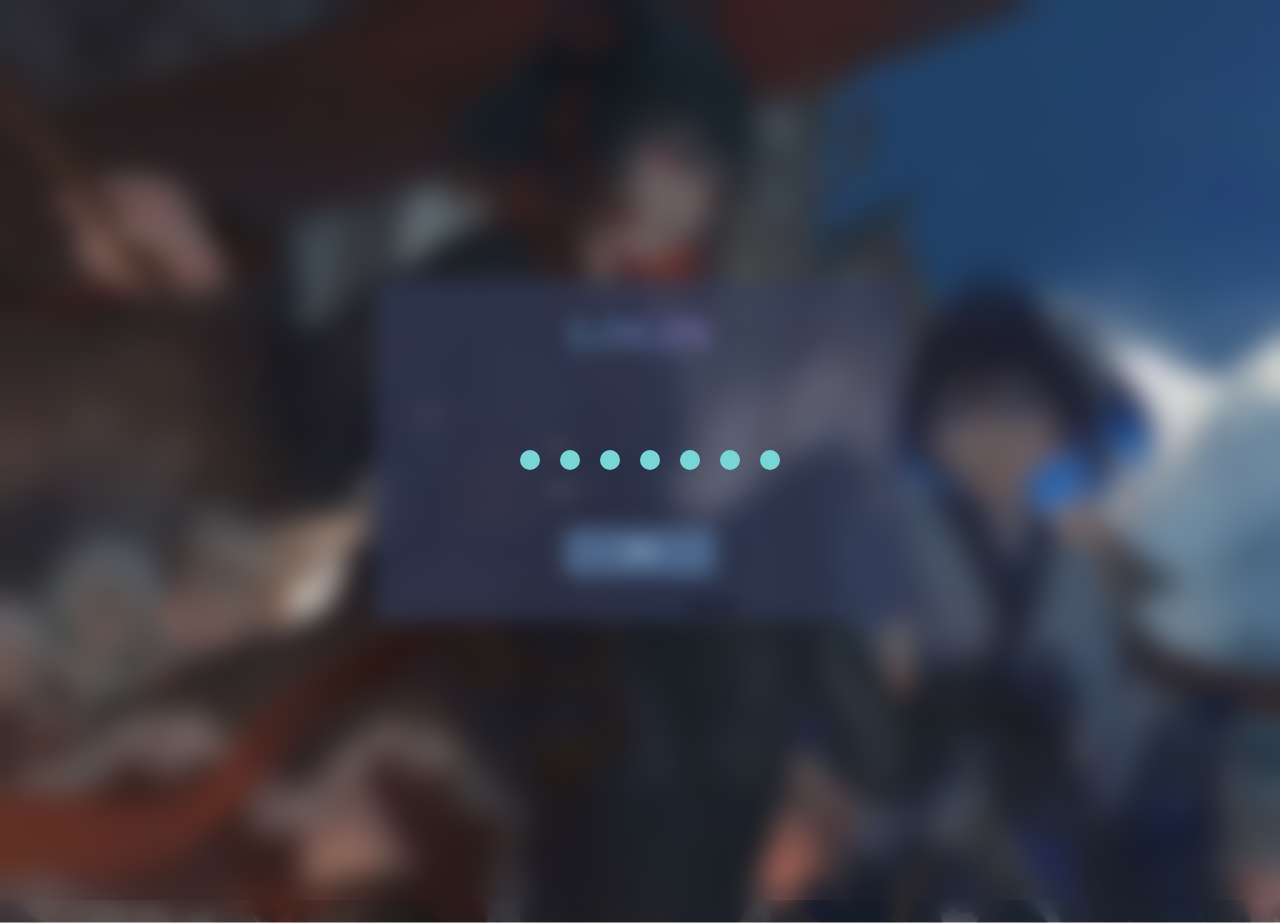
<file: _login .html>
<!DOCTYPE html>
<html lang="en">
<head>
    <meta charset="UTF-8">
    <meta http-equiv="X-UA-Compatible" content="IE=edge">
    <meta name="viewport" content="width=device-width, initial-scale=1.0">
    <title>登錄</title>
    <link rel="stylesheet" href="./css/login.css">
    <link rel="stylesheet" href="./css/Loading.css">
    <link rel="icon" href="./img/company.png">
</head>

<body>
    <div class="back" id="back">
        <div class="log" id="log">
            <div class="logtitle">LOGIN</div><p></p>
            <form action="home.html" id="logbody" class="logbody" onsubmit="return login()">
                <input type="text" id="zh" size="20" class="txt" placeholder="账户">
                <br>
                <input type="password" id="mm" size="20" class="txt" placeholder="密码">
                <br>
                <input type="submit" value="登錄" id="sub" class="sub">
                <a href="home.html"><input type="button" value="游客登陸" id="ykbt" class="ykbt"></a>
            </form>     
        </div>
    </div>
    <div class="con" id="con">
        <div class="load">
            <div class="dot" style="--i:0"></div>
            <div class="dot" style="--i:1"></div>
            <div class="dot" style="--i:2"></div>
            <div class="dot" style="--i:3"></div>
            <div class="dot" style="--i:4"></div>
            <div class="dot" style="--i:5"></div>
            <div class="dot" style="--i:6"></div>
        </div>
    </div>
    <script src="./js/login.js"></script>
</body>
</html>
</file>
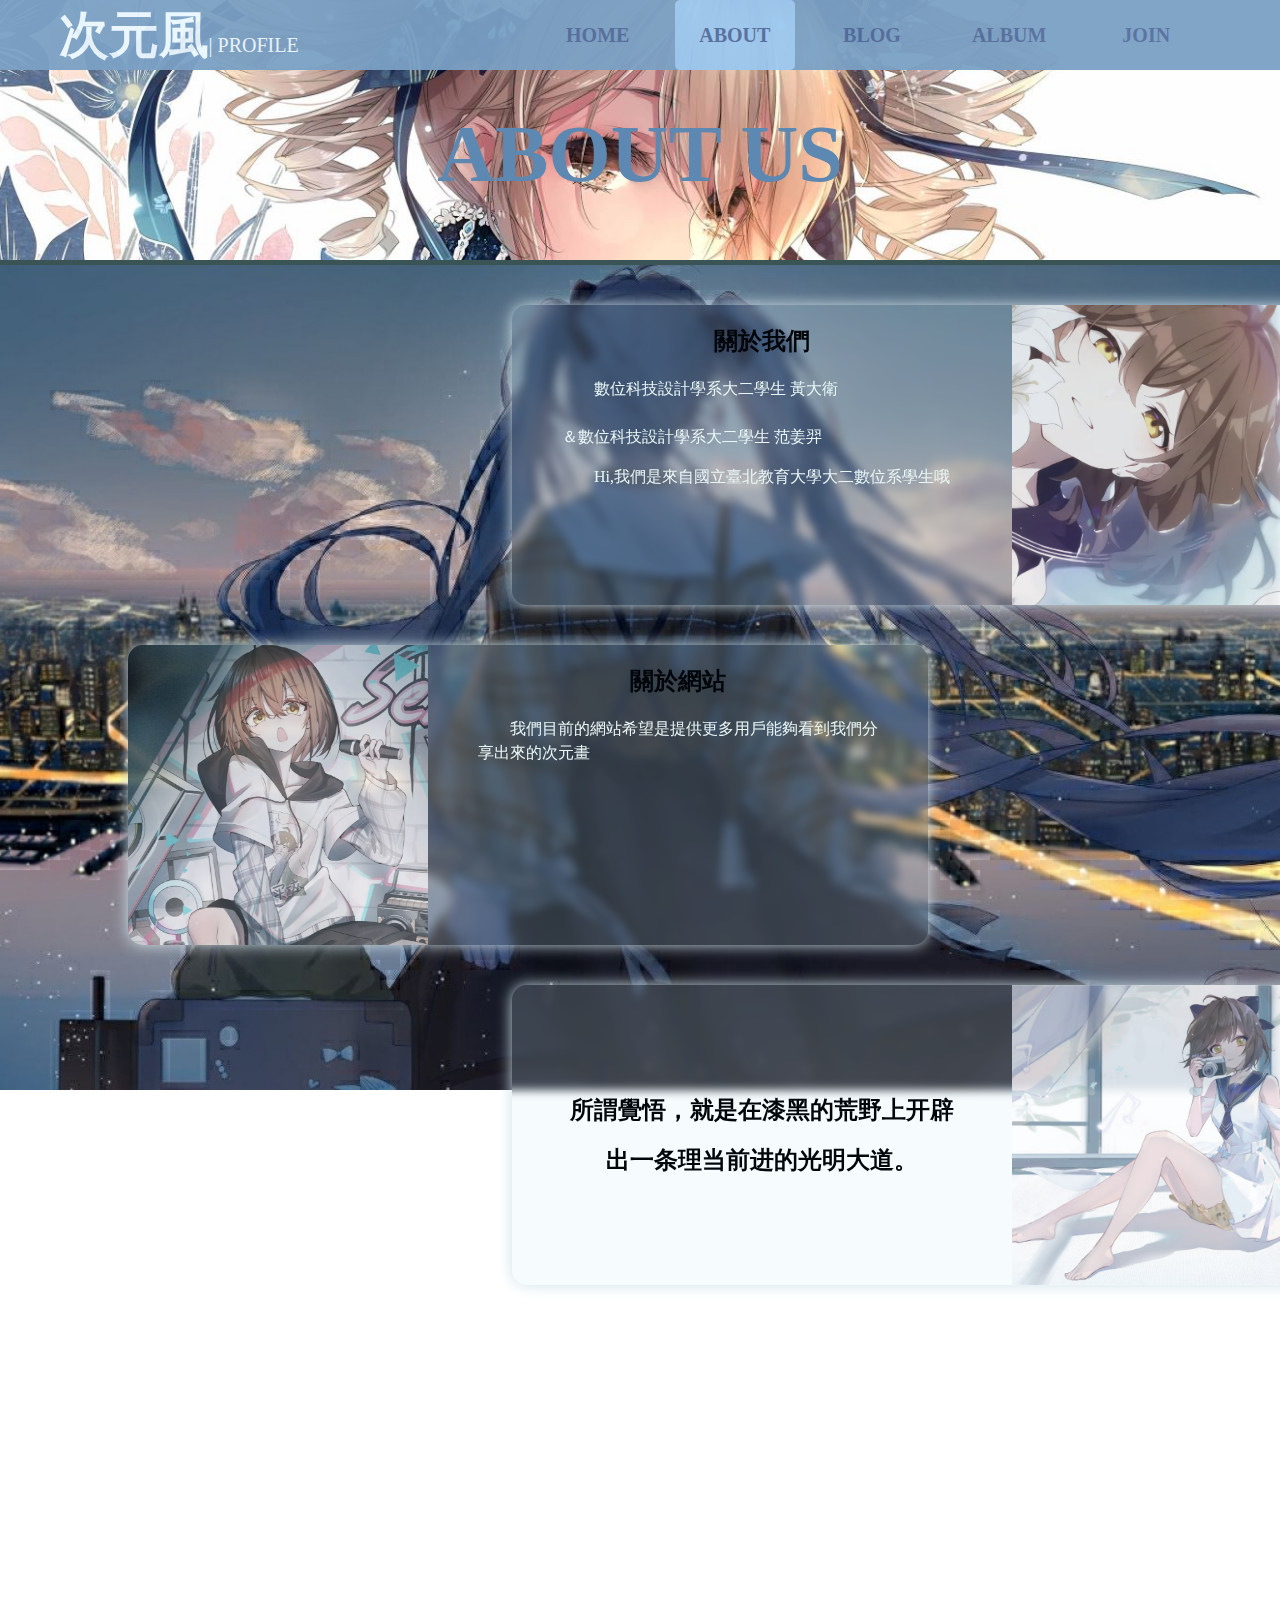
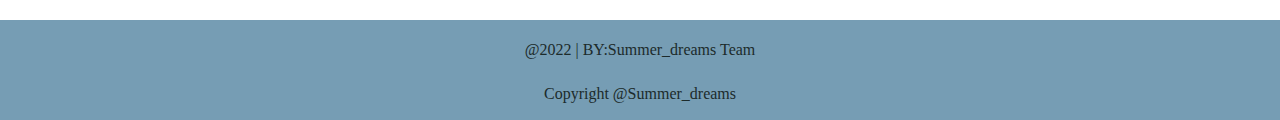
<file: about.html>
<!DOCTYPE html>
<html lang="en">
<head>
    <meta charset="UTF-8">
    <meta http-equiv="X-UA-Compatible" content="IE=edge">
    <meta name="viewport" content="width=device-width, initial-scale=1.0">
    <title>關於</title>
    <link rel="stylesheet" href="./css/nav.css">
    <link rel="stylesheet" href="./css/body.css">
    <link rel="stylesheet" href="./css/about.css">
    <link rel="icon" href="./img/company.png">
</head>
<body>
    <nav class="navbar">
        <div class="navtitle"><strong>次元風</strong>| PROFILE</div>
        <a href="home.html">HOME</a>
        <a href="about.html">ABOUT</a>
        <a href="blog.html">BLOG</a>
        <a href="album.html">ALBUM</a>
        <a href="join.html">JOIN</a>
        <div class="navanim about"></div>
        <div class="none"></div>
    </nav>
    <div class="mid">
        <div class="headimg">
            <h1>ABOUT US</h1>
        </div>
        <div class="ab a1">
            <div class="txt">
                <h2>關於我們</h2>
                <p>&emsp;&emsp;數位科技設計學系大二學生 黃大衛<br><br>＆數位科技設計學系大二學生 范姜羿</p>
                <p>&emsp;&emsp;Hi,我們是來自國立臺北教育大學大二數位系學生哦</p>
            </div>
            <div class="imghid">
                <div class="img"></div>
            </div>
        </div>
        <div class="ab a2">
            <div class="imghid">
                <div class="img"></div>
            </div>
            <div class="txt">
                <h2>關於網站</h2>
                <p>&emsp;&emsp;我們目前的網站希望是提供更多用戶能夠看到我們分享出來的次元畫</p>
            </div>  
        </div>
        <div class="ab a3">
            <div class="txt">
                <h2>所謂覺悟，就是在漆黑的荒野上开辟出一条理当前进的光明大道。</h2>
            </div>
            <div class="imghid">
                <div class="img"></div>
            </div>
        </div>

    </div>
    <footer class="foot">
        <p>@2022  |  BY:Summer_dreams Team</p>
        <p>Copyright @Summer_dreams</p>
       
    </footer>
</body>
</html>
</file>
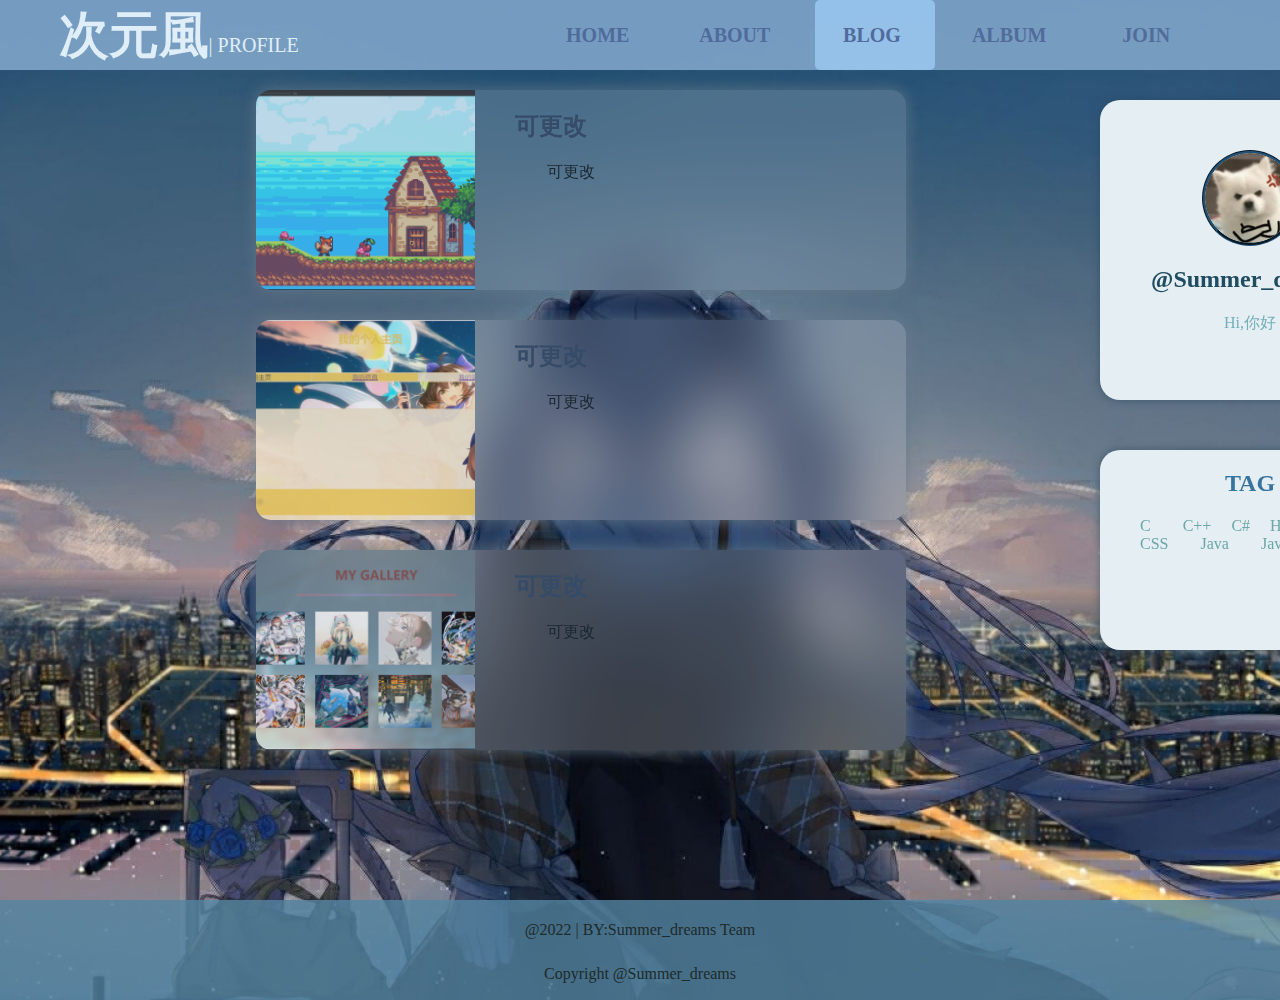
<file: blog.html>
<!DOCTYPE html>
<html lang="en">
<head>
    <meta charset="UTF-8">
    <meta http-equiv="X-UA-Compatible" content="IE=edge">
    <meta name="viewport" content="width=device-width, initial-scale=1.0">
    <title>我的博客</title>
    <link rel="stylesheet" href="./css/nav.css">
    <link rel="stylesheet" href="./css/body.css">
    <link rel="stylesheet" href="./css/blog.css">
    <link rel="icon" href="./img/company.png">
</head>
<body>
    <nav class="navbar">
        <div class="navtitle"><strong>次元風</strong>| PROFILE</div>
        <a href="home.html">HOME</a>
        <a href="about.html">ABOUT</a>
        <a href="blog.html">BLOG</a>
        <a href="album.html">ALBUM</a>
        <a href="join.html">JOIN</a>
        <div class="navanim blog"></div>
        <div class="none"></div>
    </nav>
    <div class="mid">
        <div class="content">
            <div class="con c1">
                <div class="imghid">
                    <div class="img"></div>
                </div>
                <div class="txt">
                    <h2>可更改</h2>
                    <p>&emsp;&emsp;可更改</p>
                </div>
            </div>
            <div class="con c2">
                <div class="imghid">
                    <div class="img"></div>
                </div>
                <div class="txt">
                    <h2>可更改</h2>
                    <p>&emsp;&emsp;可更改</p>
                </div>
            </div>
            <div class="con c3">
                <div class="imghid">
                    <div class="img"></div>
                </div>
                <div class="txt">
                    <h2>可更改</h2>
                    <p>&emsp;&emsp;可更改</p>
                </div>
            </div>
        </div>
        <div class="pri">
                <div class="prihead">
                    <a href="join.html"><div class="tx"></div></a>
                    <h2>@Summer_dreams</h2>
                    <p>Hi,你好</p>
                </div>
            <div class="tag">
                <h2>TAG</h2>
                <p>C&emsp;&emsp;C++ &emsp;C#&emsp; HTML&emsp;&emsp;CSS&emsp;&emsp;Java&emsp;&emsp;JavaScript&emsp;</p>
            </div>
        </div>
    </div>
    <footer class="foot">
        <p>@2022  |  BY:Summer_dreams Team</p>
        <p>Copyright @Summer_dreams</p>
       
    </footer>
</body>
</html>
</file>
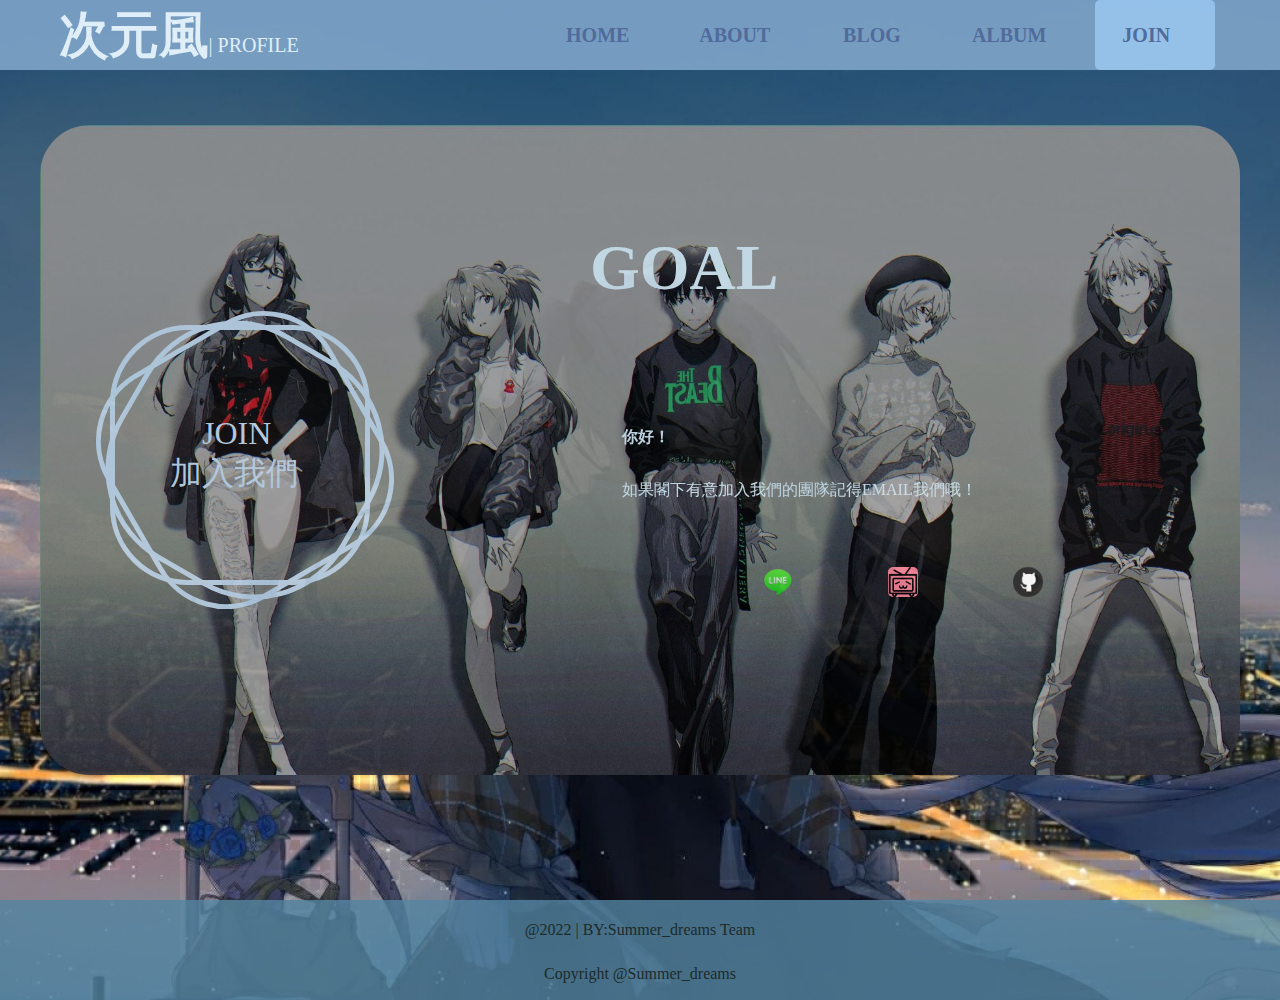
<file: join.html>
<!DOCTYPE html>
<html lang="en">
<head>
    <meta charset="UTF-8">
    <meta http-equiv="X-UA-Compatible" content="IE=edge">
    <meta name="viewport" content="width=device-width, initial-scale=1.0">
    <title>加入我們</title>
    <link rel="stylesheet" href="./css/nav.css">
    <link rel="stylesheet" href="./css/body.css">
    <link rel="stylesheet" href="./css/join.css">
    <link rel="icon" href="./img/company.png">
</head>
<body>
    <nav class="navbar">
        <div class="navtitle"><strong>次元風</strong>| PROFILE</div>
        <a href="home.html">HOME</a>
        <a href="about.html">ABOUT</a>
        <a href="blog.html">BLOG</a>
        <a href="album.html">ALBUM</a>
        <a href="join.html">JOIN</a>
        <div class="navanim join"></div>
        <div class="none"></div>
    </nav>
    <div class="mid" id="mid">
        <div class="joinpart" id="jp">
            <div class="left">
                <div class="square"></div>
                <div class="tit">&emsp;JOIN<br>加入我們</div>
            </div>
            <div class="right">
                <div class="goal">
                    <h1>GOAL</h1>
                    <p>&emsp;&emsp;<strong>你好！</strong></p>
                    <p>&emsp;&emsp;如果閣下有意加入我們的團隊記得EMAIL我們哦！</p>
                    <div class="meth">
                        <div class="icon qq">
                            <ul>
                                <li>QQ:1203442364</li>
                            </ul>
                        </div>
                        <div class="icon line">
                            <ul>
                                <li>Line:Summer_dreams</li>
                            </ul>
                        </div>
                        <a href="https://space.bilibili.com/19302643?spm_id_from=333.1007.0.0" target="top">
                            <div class="icon bili">
                                <ul>
                                    <li>link to my bilibili</li>
                                </ul>
                            </div>
                        </a>
                        <a href="https://github.com/wongtaiwai" target="new front">
                            <div class="icon gh">
                                <ul>
                                    <li>link to my GitHub</li>
                                </ul>
                            </div>
                        </a>
                    </div>
                </div>
            </div>
        </div>
    </div>
    <footer class="foot">
        <p>@2022  |  BY:Summer_dreams Team</p>
        <p>Copyright @Summer_dreams</p>
       
    </footer>
</body>
</html>
</file>
<file: css/login.css>
@charset "utf-8";
body{
    margin: 0;
    padding: 0;
    height: 100vh;
    width: 100vw;
    color: rgb(44, 59, 59);
    overflow: hidden;
}
.back{
    display: flex;
    justify-content: center;
    align-items: center;
    width: 100%;
    height: 100%;
    background-image: url("../img/loginback01.jpg");
    background-repeat: no-repeat;
    background-attachment: fixed;
    transform: scale(1.05);
}
.back::before{
    content: "";
    width: 100%;
    height: 100%;
    backdrop-filter: blur(10px); 
    position: fixed;
}
.back:hover::before{
    backdrop-filter: none;
}

.log{
    display: flex;
    flex-direction: column;
    align-items: center;
    min-width: 500px;
    min-height: 300px;
    background-color: rgba(50, 59, 88, 0.7);
    overflow: hidden;
    border-radius: 10px;
    box-shadow:0 0 10px rgba(50, 59, 88, 0.8);
    backdrop-filter: blur(5px);
}

.logtitle{
    font-size: 40px;
    font-weight: bolder;
    -webkit-background-clip: text;
    background-image: linear-gradient(90deg , rgba(98, 201, 248,0.6),rgba(243, 111, 255, 0.6),rgba(247, 129, 129, 0.6),rgba(241, 239, 104, 0.6),rgba(117, 226, 84, 0.6),rgba(98, 201, 248,0.6));
    background-size: 800%;
    animation: gradient 30s infinite linear;
    color: transparent;
    line-height: 100px;
}

.logbody .txt{
    border: none;
    border-bottom: 1px solid rgba(18, 21, 32, 0.7);
    background: transparent;
    transition: 0.3s;
    height: 30px;
    padding-top: 10px;
}
.logbody .txt:hover{
    transform: scaleX(1.1);
}

.logbody .txt:focus{
    outline: none;
    border-bottom:  1px solid rgba(137, 160, 245, 0.7);
    color: rgba(137, 160, 245, 0.7);
}

.logbody .sub{
    width: 80%;
    height: 45px;
    margin-top: 10%;
    margin-left: 10%;
    border: none;
    border-radius: 10px;
    background-color: rgba(86, 116, 156,0.8);
    font-size: 16px;
    font-family: "幼園";
    color: rgb(180, 216, 233);
}
.logbody .sub:hover{
    background-color: rgba(118, 155, 202, 0.8);
    box-shadow: 0 0 10px rgba(118, 155, 202, 0.8);
}

.ykbt{
    margin-top: 20px;
    margin-left: 70%;
    border: none;
    background-color: transparent;
}
.ykbt:hover{
    color: rgb(64, 160, 216);
}

@keyframes gradient{
    100%{
        background-position: -800% 0%;
    }
}
</file>
<file: css/Loading.css>
@charset "utf-8";
.con{
    margin-top: -100vh;
    justify-content: center;
    align-items: center;
    width: 100%;
    height: 100%;
    backdrop-filter: blur(10px);
    display: none;
}
.load{
    position: relative; 
    display: flex;   
}
.load .dot{
    position: relative;
    width: 20px;
    height: 20px;
    background-attachment: fixed;
    background: rgb(120, 214, 214);
    margin: 20px 0 0 20px;
    border-radius: 50%;
    animation: dotanim 1s infinite linear;
    animation-delay: calc(0.1s * var(--i));
}

@keyframes dotanim{
    0%{
        transform: scale(0.2);
    }
    10%{
        transform: scale(1);
    }
    50%,100%{
        transform: scale(0.2);
    }
}
</file>
<file: css/nav.css>
@charset "utf-8";

body {
  margin: 0;
  padding: 0;
}

.navbar {
  position: fixed;
  display: flex;
  justify-content: space-around;
  align-items: center;
  width: 1540px;
  height: 70px;
  top: 0;
  background-color: rgb(123, 161, 197);
  overflow: hidden;
  font-size: 20px;
  color: rgb(234, 247, 255);
  opacity: 0.8;
  z-index: 1000;
}

.navbar {
  animation: load2 1s linear;
}

.navbar:hover {
  opacity: 0.95;
}

.navbar .navtitle {
  padding-left: 50px;
  width: 30%;
}

.navbar .navtitle strong {
  font-size: 50px;
  font-weight: bolder;
}

.navbar a {
  display: block;
  justify-content: center;
  text-decoration: none;
  z-index: 1;
  height: inherit;
  line-height: 70px;
  width: 120px;
  text-align: center;
  font-weight: bolder;
  color: rgb(84, 109, 158);
  transition: 0.5s;
}

.navbar .navanim {
  position: absolute;
  height: inherit;
  z-index: 0;
  background: rgb(155, 200, 240);
  border-radius: 5px;
  left: 0;
  transition: all 0.5s ease 0s;
  width: 120px;
}

/*防die 暴力執行 除了在home的執行陰影運動*/
.navbar .home,
a:nth-child(2):hover ~ .navanim {
  width: 120px;
  left: 535px;
}

.navbar .about,
a:nth-child(3):hover ~ .navanim {
  width: 120px;
  left: 675px;
}

.navbar .blog,
a:nth-child(4):hover ~ .navanim {
  width: 120px;
  left: 815px;
}

.navbar .album,
a:nth-child(5):hover ~ .navanim {
  width: 120px;
  left: 955px;
}

.navbar .join,
a:nth-child(6):hover ~ .navanim {
  width: 120px;
  left: 1095px;
}



.navbar .none {
  width: 20%;
}

.menu-toggler {
  background: none;
  width: 30px;
  border: none;
  cursor: pointer;
  position: relative;
  outline: none;
  z-index: 999;
  display: none;
}

.menu-toggler span {
  display: block;
  height: 3px;
  background-color: #fff;
  margin: 6px 0;
  position: relative;
  transition: 0.3s linear;
}

.menu-toggler span{
    background-color: #111;
  }


@keyframes load2{
    0%{
        top: -80px;
        opacity: 0;
    }100%{
        top: 0px;
        opacity: 0.8;
    }
}


/*RWD 網頁框架*/


@media screen and (max-width: 980px){
   
    .menu-toggler{
        display: block;
      }
   
      .navbar #herf{
        position: fixed;
        height: 100vh;
        width: 100%;
        background-color: #353b48;
        top: 0;
        right: -100%;
        max-width: 400px;
        padding: 80px 50px;
        transition: .3s linear;
      }
    
      .navbar #herf.a{
        display: block;
        font-size: 30px;
        margin: 30px 0;
      }

      
      
      .navbar #herf.active{
        right: 0;
      }
    
      .menu-toggler.active span:nth-child(1){
        transform: rotate(-45deg);
        top: 4px;
      }
    
      .menu-toggler.active span:nth-child(2){
        opacity: 0;
      }
    
      .menu-toggler.active span:nth-child(3){
        transform: rotate(45deg);
        bottom: 14px;
      }



}
</file>
<file: css/body.css>
@charset "utf-8";
body{
    margin: 0;
    padding: 0;
    background-image: url("../img/background.jpg");
    background-attachment: fixed; 
    background-repeat: no-repeat;
    background-size: cover;
    background-position: center;
    overflow-x: hidden;
}

::-webkit-scrollbar{
    width: 8px;
}

::-webkit-scrollbar-thumb{
    background: rgba(91, 105, 136, 0.8);
}

::-webkit-scrollbar-track{
    background: rgb(194, 213, 241);
}

.foot{
    margin-top: 0px;
    width: 100vw;
    height: 100px;
    float: left;
    clear: both;
    text-align: center;
    margin-bottom: 0px;
    background-color: rgba(84, 132, 161, 0.8);
}
.foot p{
    line-height: 28px;
    color: rgb(28, 43, 43);
}
</file>
<file: css/about.css>
@charset "utf-8";
.mid{
    height: 180vh;
    width: 100vw;
    display: flex;
    flex-direction: column;
}

.headimg{
    top: 0px;
    height: 260px;
    width: 100%;
    background-image: url("../img/headimg2.jpg");
    background-size: 1740px;
    background-repeat: no-repeat;
    background-position-y: -190px;
    background-position-x: -150px;
    overflow: hidden;
    border-bottom: 5px solid rgb(58, 83, 85);
    animation: headload 0.9s linear;
}
.headimg h1{
    color: rgb(92, 136, 177);
    font-size: 5em;
    text-align: center;
    line-height: 200px;
}

.mid .ab{
    width: 800px;
    height: 300px;
    box-shadow: 0 0 15px rgb(207, 225, 232);
    background: rgba(209, 238, 252, 0.2);
    border-radius: 15px;
    backdrop-filter: blur(5px);
    display: flex;
    overflow: hidden;
    margin-top: 40px;
}
.a1 .img{
    background-image: url("../img/about1.jpg");
}
.a2 .img{
    background-image: url("../img/about2.jpg");
}
.a3 .img{
    background-image: url("../img/about3.jpg");
}

.ab p{
    word-wrap: break-word;
    color: rgb(233, 246, 246);
    line-height: 24px;
}

.ab .txt{
    width: 400px;
    margin: 0 50px 0 50px;
}
.ab h2{
    text-align: center;
    color: rgb(0, 6, 10);
}
.ab .img{
    width: 300px;
    height: 100%;
    background-size: cover;
    background-position: center;
    filter: grayscale(0.3);
    opacity: 0.8;
    transition: all 0.5s ease 0s;
}
.ab .img:hover{
    transform: scale(1.1);
}
.ab .imghid{
    overflow: hidden;
}
.a1{
    margin-left: 40%;
    animation: a1load 2.5s linear;
    transition: 0.5s  1s;
}
.a2{
    margin-left: 10%;
    animation: a2load 3.6s linear;
    transition: 0.5s;
}
.a3{
    margin-left: 40%;
    animation: a3load 4.8s linear;
    transition: 0.5s;
}
.a3 h2{
    margin-top: 100px;
    line-height: 50px;
}

@keyframes a1load{
    0%{
        opacity: 0;
    }
    70%{
        opacity: 0;
        margin-top: 100px;
    }
    100%{
        opacity: 1;
        margin-top: 40px;
    }
}
@keyframes a2load{
    0%{
        
        opacity: 0;
    }
    80%{
        opacity: 0;
        margin-top: 100px;
    }
    100%{
        opacity: 1;
    }
}
@keyframes a3load{
    0%{
        
        opacity: 0;
    }
    90%{
        opacity: 0;
        margin-top: 100px;
    }
    100%{
        opacity: 1;
    }
}
@keyframes headload{
    0%{
        height: 0px;
    }
    100%{
        height: 240px;
    }
}
</file>
<file: css/blog.css>
@charset "utf-8";
.mid{
    height: 100vh;
    width: 100vw;
}

.content{
    padding-top: 60px;
    padding-left: 20%;
    display: flex;
    flex-direction: column;
}

.con{
    display: flex;
    width: 650px;
    height: 200px;
    background: rgba(208, 220, 230,0.2);
    backdrop-filter: blur(0.2);
    float: left;
    clear: left;
    margin-top: 30px;
    backdrop-filter: blur(30px);
    border-radius: 15px;
    overflow: hidden;
    box-shadow: 0 0 15px rgba(103, 122, 138, 0.8);
}
.c1{
    animation: c1load 0.5s linear;
}
.c2{
    animation: c2load 1s linear;
}
.c3{
    animation: c3load 1.5s linear;
}

.c1 .img{
    background-image: url("../img/project1.png");
}
.c1 .img:hover{
    background-image: url("../img/project12.png");
}
.c2 .img{
    background-image: url("../img/project22.png");
}
.c2 .img:hover{
    background-image: url("../img/project21.png");
}
.c3 .img{
    background-image: url("../img/project32.png");
}
.c3 .img:hover{
    background-image: url("../img/project31.png");
}
.imghid{
    overflow: hidden;
    width: 250px;
}
.con .img{
    width: 250px;
    height: 100%;
    background-size: cover;
    background-repeat: no-repeat;
    background-position:center;
    opacity: 0.8;
    transition: 0.5s ease 0s;
}
.con .img:hover{
    transform: scale(1.1);
}
.con .txt{
    width: 400px;
    padding: 0 40px;
    color: rgb(25, 39, 49);
    font-family: "幼圆";
}
.con .txt h2{
    color: rgb(53, 75, 104);
}
.pri{
    height: 500px;
    width: 300px;
    float: right;
    clear: right;
    position: fixed;
    margin-top: -650px;
    margin-left: 1100px;
    animation: priload 2s linear;
}

.pri .prihead{
    height: 250px;
    background-color: rgb(229, 239, 243);
    border-radius: 20px;
    padding-top: 50px;
    box-shadow: 0 0 8px rgba(39, 69, 88,0.6);
}
.prihead a{
    display: block;
    overflow: hidden;
    border-radius: 50%;
    width: 90px;
    margin: auto;
    border: 3px groove rgb(35, 82, 121);
}
.pri .prihead .tx{
    width: 90px;
    height: 90px;
    border-radius: 50%;
    background-image: url("../img/tx.jpg");
    background-size: cover;
    transition: 0.5s ease 0s;
}
.prihead .tx:hover{
    transform: scale(1.1);
}

.prihead h2{
    color: rgb(32, 76, 97);
    text-align: center;
}
.prihead p{
    color: rgb(118, 175, 185);
    text-align: center;
}

.pri .tag{
    height: 200px;
    background-color: rgb(229, 239, 243);
    margin-top: 50px;
    border-radius: 20px;
    box-shadow: 0 0 8px rgba(39, 69, 88,0.6);
}

.tag h2{
    text-align: center;
    padding-top: 20px;
    color: rgb(56, 117, 158);
    font-weight: bolder;
}

.tag p{
    word-wrap: break-word;
    display: block;
    width: 220px;
    padding-left: 40px;
    color: rgb(109, 166, 168);
}


@keyframes c1load{
    0%{
        opacity: 0;
    }
    70%{
        opacity: 0;
        margin-top: 100px;
    }
    100%{
        opacity: 1;
        margin-top: 40px;
    }
}
@keyframes c2load{
    0%{
        
        opacity: 0;
    }
    80%{
        opacity: 0;
        margin-top: 100px;
    }
    100%{
        opacity: 1;
    }
}
@keyframes c3load{
    0%{
        
        opacity: 0;
    }
    90%{
        opacity: 0;
        margin-top: 100px;
    }
    100%{
        opacity: 1;
    }
}
@keyframes priload{
    0%{
        opacity: 0;
    }
    80%{
        opacity: 0;
    }
    100%{
        opacity: 1;
    }
}
</file>
<file: css/join.css>
@charset "utf-8";
.mid{
    width: 100vw;
    height: 100vh;
    display: flex;
    justify-content: center;
    align-items: center;
}

.joinpart{
    width: 1200px;
    height: 650px;
    margin: auto;
    display: flex;
    justify-content: center;
    background-image: url("../img/join.jpg");
    background-repeat: no-repeat;
    background-size: 1300px;
    overflow: hidden;
    opacity: 0.9;
    border-radius: 50px;
    animation: loadbac 1s linear;
    transition: 1s ease 0.2s;
}

.joinpart .left{
    width: 400px;
    height: 100%;
}

.joinpart .left .square{
    width: 250px;
    height: 250px;
    border: 5px solid rgb(183, 207, 226);
    margin: auto;
    margin-top: 200px;
    border-radius: 30%;
    animation: a1 3s infinite linear;
}
.left .square::before{
    content: "";
    width: 250px;
    height: 250px;
    transform: rotate(30deg);
    border: 5px solid rgb(183, 207, 226);
    border-radius: 40%;
    position: absolute;
    animation: a2 25s infinite linear;
}

.left .square::after{
    content: "";
    width: 250px;
    height: 250px;
    transform: rotate(60deg);
    border: 5px solid rgb(183, 207, 226);
    border-radius: 30%;
    position: absolute;
    animation: a2 60s infinite linear;
}

.left .tit{
    position: absolute;
    font-size: 2em;
    margin-left: 130px;
    margin-top: -170px;
    color: rgb(183, 207, 226);
    z-index: -10;
}

.left .square:hover{
    animation: a1 15s infinite linear;
}
.left .square:hover::before{
    animation: a2 80s infinite linear;
}
.left .square:hover::after{
    animation: a1 50s infinite linear;
}

.joinpart .right{
    width: 800px;
    height: 100%;
}
.joinpart .goal{
    color: rgb(206, 228, 238);
    width: 500px;
    margin: auto;
    display: flex;
    flex-direction: column;
}
.joinpart .goal h1{
    font-size: 4em;
    font-weight: bolder;
    line-height: 200px;
}

.joinpart .goal p{
    word-wrap: break-word;
}
.meth{
    width: 500px;
    height: 100px;
    flex-direction: row;
    display: flex;
    justify-content: space-around;
    margin-top: 50px;
}

.meth .icon{
    width: 30px;
    height: 30px;
    background-size: cover;
    border-radius: 5px;
    background-repeat: no-repeat;
    background-position: center;
    transition: 0.4s ease 0s;
}
.meth .icon:hover{
    transform: scale(1.1);
    cursor: pointer;
}
/*隱藏的icon*/
.meth .qq{
    /*background-image: url("../img/qq.png");不顯示*/
    background-size: 25px;
}
.meth .line{
    background-image: url("../img/line.webp");
}
.meth .bili{
    background-image: url("../img/bili.png");
    background-color: rgb(245, 128, 147);
}
.meth .gh{
    background-image: url("../img/github.png");
    background-size: 40px;
}

.icon ul{
    display: none;
    list-style: none;
    margin-top: 30px;
    width: 150px;
    margin-left: -80px;
    color: white;
    font-size: 14px;
}
.icon:hover ul{
    display: block;
    position: absolute;
}


@keyframes a1{
    to{
        transform: rotate(360deg);
    }
}
@keyframes a2{
    to{
        transform: rotate(-10800deg
        );
    }
}
@keyframes loadbac{
    0%{
        opacity: 0;
        margin-top: 100px;
    }
    100%{
        opacity: 1;
        margin-top: 50px;
    }
}
</file>
